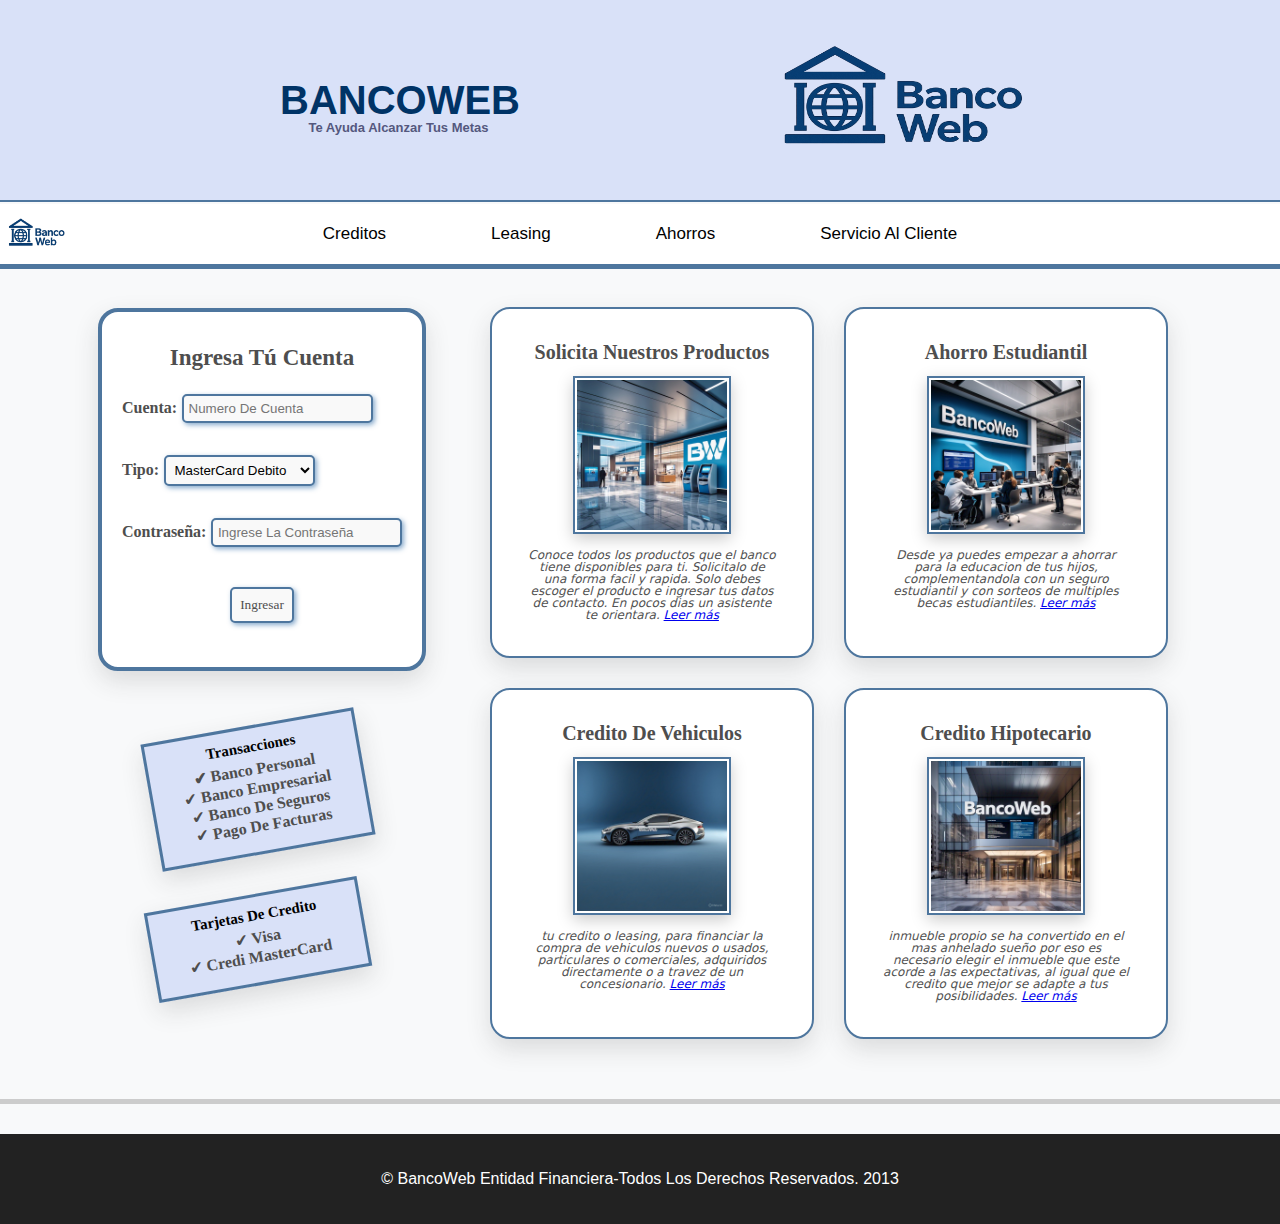
<file: index.html>
<!DOCTYPE html>
<html lang="en">
<head>
    <meta charset="UTF-8">
    <meta name="viewport" content="width=device-width, initial-scale=1.0">
    <title>BancoWeb</title>
    <link rel="icon" href="img/logo.png" type="image/x-icon">
    <link rel="stylesheet" href="css/style.css">
</head>
<body>
    <header class="site-header">
        <div class="vista">
           <div class="texto-header">
            <h1>BANCOWEB</h1>
            <p><strong>Te Ayuda Alcanzar Tus Metas</strong></p>
           </div>
           <img id="logo" src="img/logo.png" alt="logo" class="logo">
        </div>

        <div class="opcion">
            <img id="logo1" src="img/logo.png" alt="logo1" class="logo1">
            <nav class="main-nav">             
                <ul class="nav-links">
                    <li><a href="creditos.html"><span>Creditos</span></a></li>
                    <li><a href="leasing.html"><span>Leasing</span></a></li>
                    <li><a href="ahorros.html"><span>Ahorros</span></a></li>
                    <li><a href="servicio_cliente.html"><span>Servicio Al Cliente</span></a></li>
                </ul>
            </nav>
        </div>
    </header>
    <main class="content">
        <section class="contenidos">
        <div class="sidebar">
            <div class="form-container">
                <h6>Ingresa Tú Cuenta</h6>
                <form action="agregar.php" name="form1" id="form1" method="get" enctype="multipart/form-data">

                    <div class="form-group-custom">
                        <label for="cuenta" class="form-label"><strong>Cuenta:</strong></label>
                        <input type="number" name="cuenta" id="cuenta" placeholder="Numero De Cuenta" class="input-custom">
                    </div>

                    <div class="form-group-custom">
                        <label for="tipo" class="form-label"><strong>Tipo:</strong></label>
                        <select name="tipo" id="tipo" class="input-custom">
                            <option value="1">MasterCard Debito</option>
                            <option value="2">MasterCard Credito</option>
                            <option value="3">VISA</option>
                        </select>
                    </div>

                    <div class="form-group-custom">
                        <label for="contraseña" class="form-label"><strong>Contraseña:</strong></label>
                        <input type="password" name="contraseña" id="contraseña" placeholder="Ingrese La Contraseña" class="input-custom">
                    </div>

                    <div class="form-group-custom">
                        <input type="submit" name="ingresar" id="ingresar" class="input-submit" value="Ingresar">
                    </div>
                </form>
            </div>
            <aside class="info">
                <h6>Transacciones</h6>
                <ul>
                    <li><strong>✔ Banco Personal</strong></li>
                    <li>✔ <strong>Banco Empresarial</strong></li>
                    <li>✔ <strong>Banco De Seguros</strong></li>
                    <li>✔ <strong>Pago De Facturas</strong></li>
                </ul>
            </aside>

            <aside class="info1">
                <h6>Tarjetas De Credito</h6>
                <ul>
                    <li>✔ <strong>Visa</strong></li>
                    <li>✔ <strong>Credi MasterCard</strong></li>
                </ul>
            </aside>
        </div>
                
        <div class="container-contenido">
            <div class="contenido">
                <h2>Solicita Nuestros Productos</h2>
                <img src="img/producto.jpg" alt="productos">
                <p>Conoce todos los productos que el banco tiene disponibles para ti. Solicitalo de una
                    forma facil y rapida. Solo debes escoger el producto e ingresar tus datos de contacto.
                    En pocos dias un asistente te orientara.
                    <a href="productos.html">Leer más</a>
                </p>
            </div>

            <div class="contenido">
                <h3>Ahorro Estudiantil</h3>
                <img src="img/ahorro.jpg" alt="ahorro">
                <p>Desde ya puedes empezar a ahorrar para la educacion de tus hijos, complementandola con
                    un seguro estudiantil y con sorteos de multiples becas estudiantiles.
                    <a href="estudiantil.html">Leer más</a>
                </p>
            </div>

            <div class="contenido">
                <h4>Credito De Vehiculos</h4>
                <img src="img/vehiculo.jpg" alt="vehiculo">
                <p>tu credito o leasing, para financiar la compra de vehiculos nuevos o usados,
                    particulares o comerciales, adquiridos directamente o a travez de un concesionario.
                    <a href="vehiculos.html">Leer más</a>
                </p>
            </div>

            <div class="contenido">
                <h5>Credito Hipotecario</h5>
                <img src="img/credito.jpg" alt="credito">
                <p>inmueble propio se ha convertido en el mas anhelado sueño por eso es necesario
                    elegir el inmueble que este acorde a las expectativas, al igual que el credito que
                    mejor se adapte a tus posibilidades.
                    <a href="hipotecario.html">Leer más</a>
                </p>
            </div>
        </div>
        </section>
    </main>
    <footer class="site-footer">
        <div class="derechos">
            <p>&copy; BancoWeb Entidad Financiera-Todos Los Derechos Reservados. 2013</p>
        </div>
    </footer>
</body>
</html>
</file>
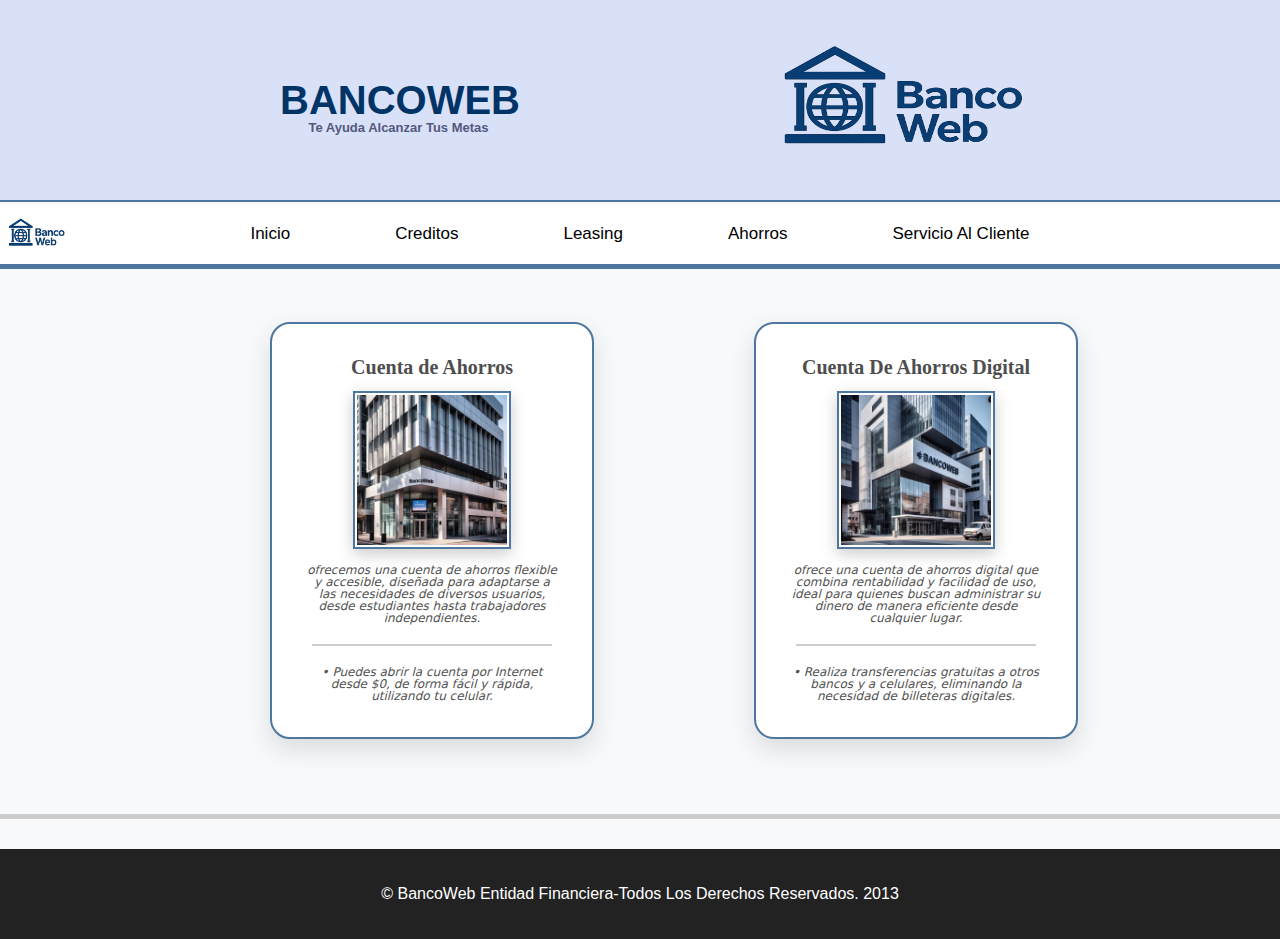
<file: ahorros.html>
<!DOCTYPE html>
<html lang="en">
<head>
    <meta charset="UTF-8">
    <meta name="viewport" content="width=device-width, initial-scale=1.0">
    <title>Ahorros</title>
    <link rel="icon" href="img/logo.png" type="image/x-icon">
    <link rel="stylesheet" href="css/style.css">
</head>
<body>
    <header class="site-header">
        <div class="vista">
           <div class="texto-header">
            <h1>BANCOWEB</h1>
            <p><strong>Te Ayuda Alcanzar Tus Metas</strong></p>
           </div>
           <img id="logo" src="img/logo.png" alt="logo" class="logo">
        </div>

        <div class="opcion">
            <img id="logo1" src="img/logo.png" alt="logo1" class="logo1">
            <nav class="main-nav">             
                <ul class="nav-links">
                    <li><a href="index.html"><span>Inicio</span></a></li>
                    <li><a href="creditos.html"><span>Creditos</span></a></li>
                    <li><a href="leasing.html"><span>Leasing</span></a></li>
                    <li><a href="ahorros.html"><span>Ahorros</span></a></li>
                    <li><a href="servicio_cliente.html"><span>Servicio Al Cliente</span></a></li>
                </ul>
            </nav>
        </div>
    </header>

    <section class="contenidos">
        <div class="container-contenido">
            <div class="contenido-general">
                <h2>Cuenta de Ahorros</h2>
                <img src="img/ahorro1.jpg" alt="productos">
                <p>ofrecemos una cuenta de ahorros flexible y accesible, diseñada para adaptarse a 
                    las necesidades de diversos usuarios, desde estudiantes hasta trabajadores 
                    independientes.
                </p>
                <hr>
                <p>
                    •   Puedes abrir la cuenta por Internet desde $0, de forma fácil y rápida, 
                    utilizando tu celular.
                </p>
            </div>

            <div class="contenido-general">
                <h3>Cuenta De Ahorros Digital</h3>
                <img src="img/ahorro2.jpg" alt="ahorro">
                <p> ofrece una cuenta de ahorros digital que combina rentabilidad y facilidad de uso, 
                    ideal para quienes buscan administrar su dinero de manera eficiente desde 
                    cualquier lugar.

                </p>
                <hr>
                <p>
                    •   Realiza transferencias gratuitas a otros bancos y a celulares, eliminando 
                    la necesidad de billeteras digitales.
                </p>
            </div>
        </div>

    </section>
    <footer class="site-footer">
        <div class="derechos">
            <p>&copy; BancoWeb Entidad Financiera-Todos Los Derechos Reservados. 2013</p>
        </div>
    </footer>

</body>
</html>
</file>
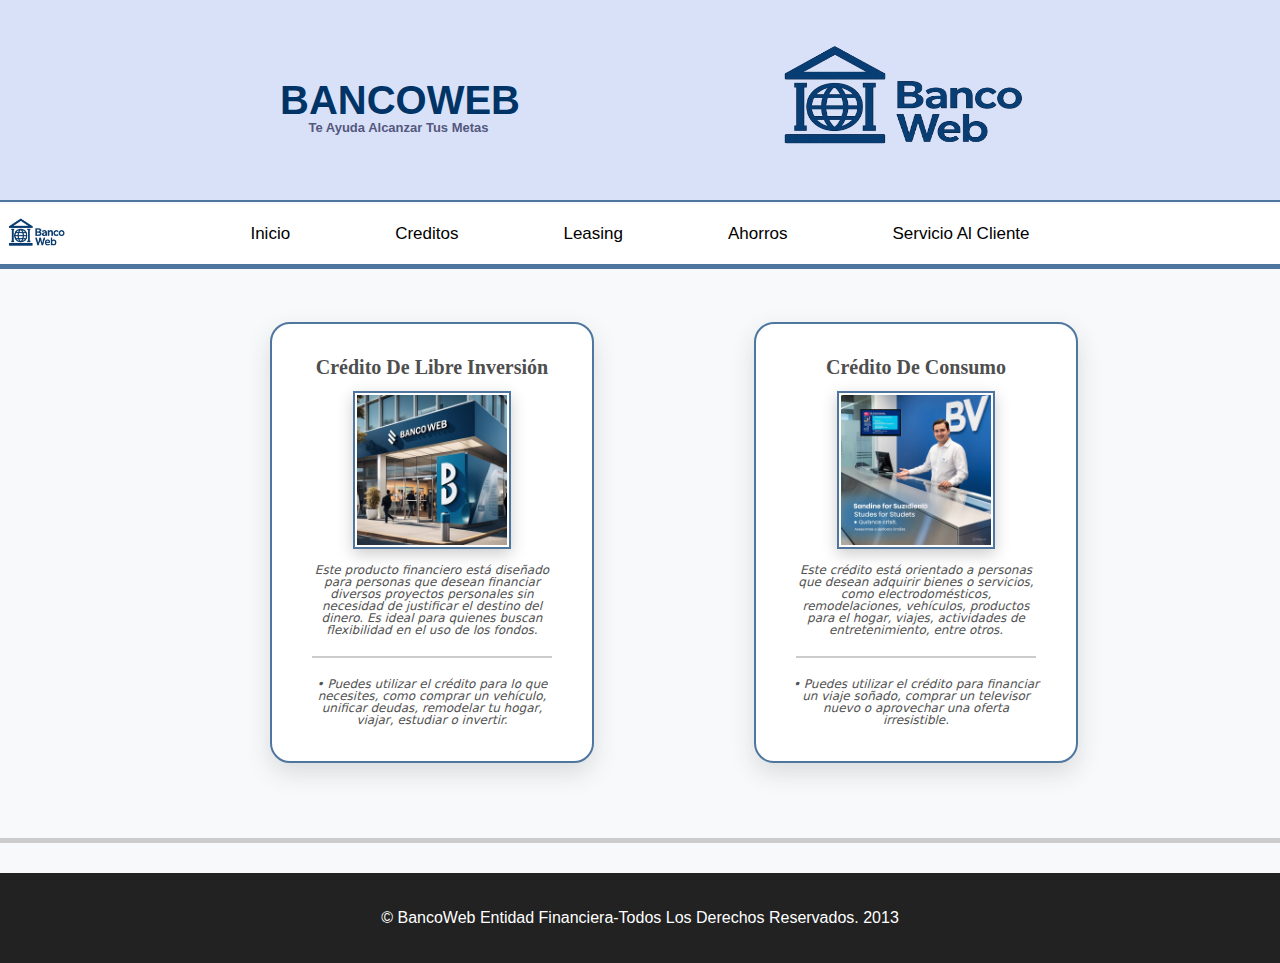
<file: creditos.html>
<!DOCTYPE html>
<html lang="en">
<head>
    <meta charset="UTF-8">
    <meta name="viewport" content="width=device-width, initial-scale=1.0">
    <title>Credito</title>
    <link rel="icon" href="img/logo.png" type="image/x-icon">
    <link rel="stylesheet" href="css/style.css">
</head>
<body>
    <header class="site-header">
        <div class="vista">
           <div class="texto-header">
            <h1>BANCOWEB</h1>
            <p><strong>Te Ayuda Alcanzar Tus Metas</strong></p>
           </div>
           <img id="logo" src="img/logo.png" alt="logo" class="logo">
        </div>

        <div class="opcion">
            <img id="logo1" src="img/logo.png" alt="logo1" class="logo1">
            <nav class="main-nav">             
                <ul class="nav-links">
                    <li><a href="index.html"><span>Inicio</span></a></li>
                    <li><a href="creditos.html"><span>Creditos</span></a></li>
                    <li><a href="leasing.html"><span>Leasing</span></a></li>
                    <li><a href="ahorros.html"><span>Ahorros</span></a></li>
                    <li><a href="servicio_cliente.html"><span>Servicio Al Cliente</span></a></li>
                </ul>
            </nav>
        </div>
    </header>

    <section class="contenidos">
        <div class="container-contenido">
            <div class="contenido-general">
                <h2>Crédito De Libre Inversión</h2>
                <img src="img/credito1.jpg" alt="productos">
                <p>Este producto financiero está diseñado para personas que desean financiar diversos 
                    proyectos personales sin necesidad de justificar el destino del dinero. 
                    Es ideal para quienes buscan flexibilidad en el uso de los fondos.
                </p>
                <hr>
                <p>
                    •  Puedes utilizar el crédito para lo que necesites, como comprar un 
                    vehículo, unificar deudas, remodelar tu hogar, viajar, estudiar o invertir.
                </p>
            </div>

            <div class="contenido-general">
                <h3>Crédito De Consumo</h3>
                <img src="img/credito2.jpg" alt="ahorro">
                <p> Este crédito está orientado a personas que desean adquirir bienes o servicios, 
                    como electrodomésticos, remodelaciones, vehículos, productos para el hogar, 
                    viajes, actividades de entretenimiento, entre otros.
                </p>
                <hr>
                <p>
                    •  Puedes utilizar el crédito para financiar un viaje soñado, comprar un 
                    televisor nuevo o aprovechar una oferta irresistible.
                </p>
            </div>
        </div>

    </section>
    <footer class="site-footer">
        <div class="derechos">
            <p>&copy; BancoWeb Entidad Financiera-Todos Los Derechos Reservados. 2013</p>
        </div>
    </footer>

</body>
</html>
</file>
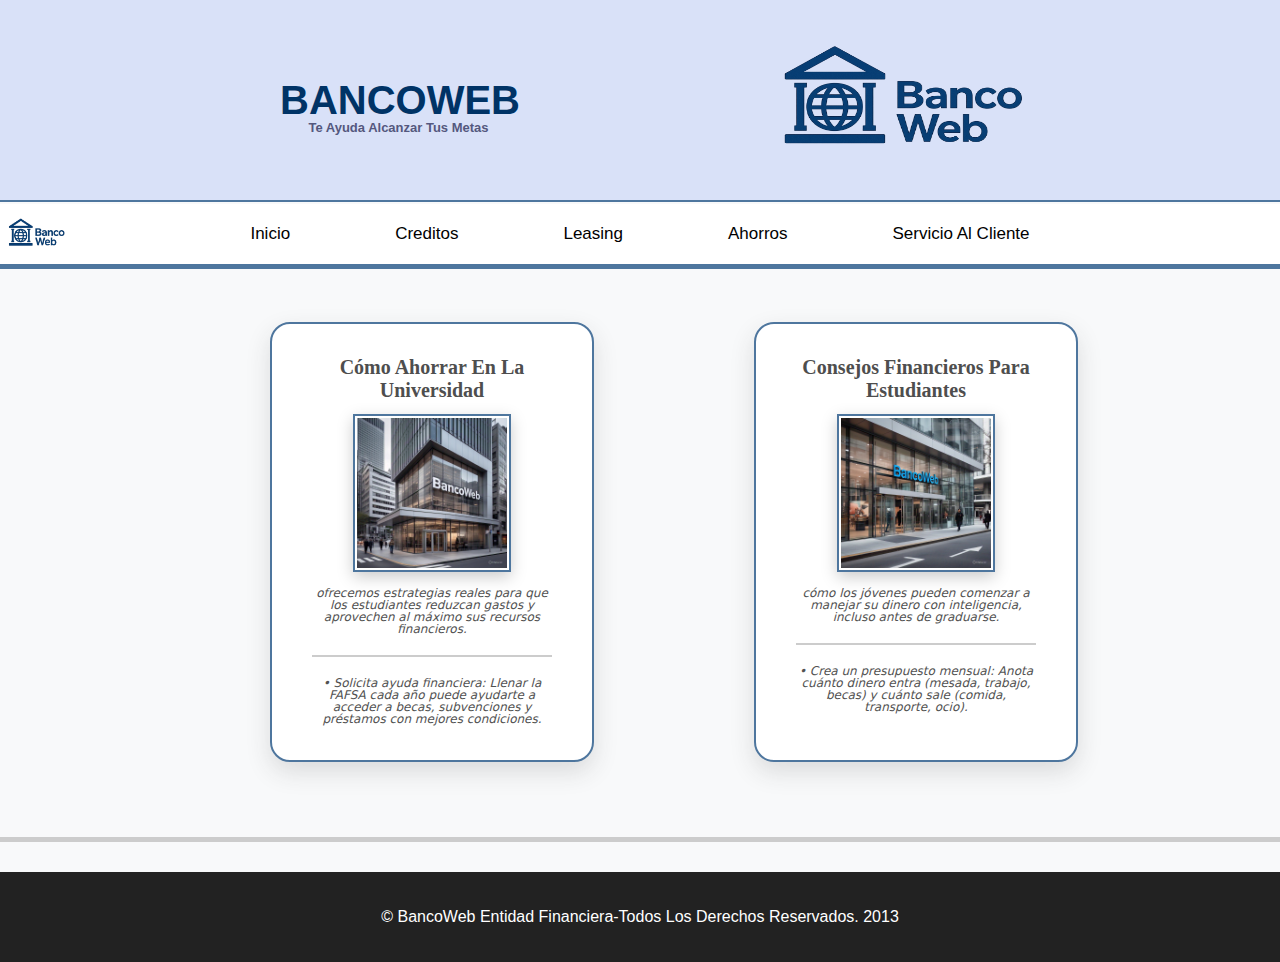
<file: estudiantil.html>
<!DOCTYPE html>
<html lang="en">
<head>
    <meta charset="UTF-8">
    <meta name="viewport" content="width=device-width, initial-scale=1.0">
    <title>estudiantil</title>
    <link rel="icon" href="img/logo.png" type="image/x-icon">
    <link rel="stylesheet" href="css/style.css">
</head>
<body>
    <header class="site-header">
        <div class="vista">
           <div class="texto-header">
            <h1>BANCOWEB</h1>
            <p><strong>Te Ayuda Alcanzar Tus Metas</strong></p>
           </div>
           <img id="logo" src="img/logo.png" alt="logo" class="logo">
        </div>

        <div class="opcion">
            <img id="logo1" src="img/logo.png" alt="logo1" class="logo1">
            <nav class="main-nav">             
                <ul class="nav-links">
                    <li><a href="index.html"><span>Inicio</span></a></li>
                    <li><a href="creditos.html"><span>Creditos</span></a></li>
                    <li><a href="leasing.html"><span>Leasing</span></a></li>
                    <li><a href="ahorros.html"><span>Ahorros</span></a></li>
                    <li><a href="servicio_cliente.html"><span>Servicio Al Cliente</span></a></li>
                </ul>
            </nav>
        </div>
    </header>

    <section class="contenidos">
        <div class="container-contenido">
            <div class="contenido-general">
                <h2>Cómo Ahorrar En La Universidad</h2>
                <img src="img/estudiantil1.jpg" alt="productos">
                <p>ofrecemos estrategias reales para que los estudiantes reduzcan gastos y aprovechen 
                    al máximo sus recursos financieros.
                </p>
                <hr>
                <p>
                    •  Solicita ayuda financiera: Llenar la FAFSA cada año puede ayudarte a acceder
                    a becas, subvenciones y préstamos con mejores condiciones.
                </p>
            </div>

            <div class="contenido-general">
                <h3>Consejos Financieros Para Estudiantes</h3>
                <img src="img/estudiantil2.jpg" alt="ahorro">
                <p> cómo los jóvenes pueden comenzar a manejar su dinero con inteligencia, 
                    incluso antes de graduarse.
                </p>
                <hr>
                <p>
                    •  Crea un presupuesto mensual: Anota cuánto dinero entra 
                    (mesada, trabajo, becas) y cuánto sale (comida, transporte, ocio).
                </p>
            </div>
        </div>

    </section>
    <footer class="site-footer">
        <div class="derechos">
            <p>&copy; BancoWeb Entidad Financiera-Todos Los Derechos Reservados. 2013</p>
        </div>
    </footer>

</body>
</html>
</file>
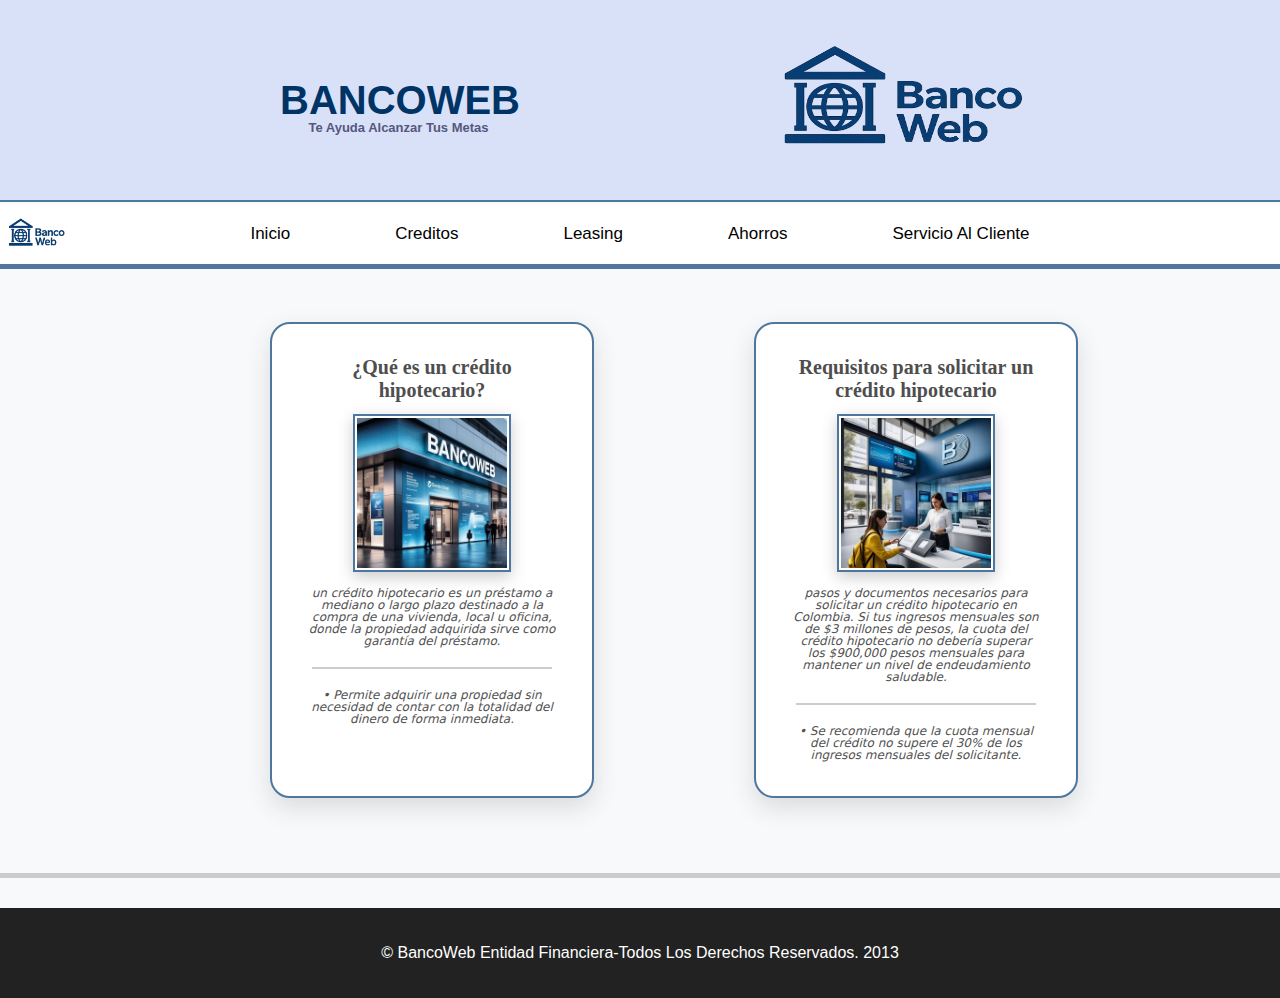
<file: hipotecario.html>
<!DOCTYPE html>
<html lang="en">
<head>
    <meta charset="UTF-8">
    <meta name="viewport" content="width=device-width, initial-scale=1.0">
    <title>hipotecario</title>
    <link rel="icon" href="img/logo.png" type="image/x-icon">
    <link rel="stylesheet" href="css/style.css">
</head>
<body>
    <header class="site-header">
        <div class="vista">
           <div class="texto-header">
            <h1>BANCOWEB</h1>
            <p><strong>Te Ayuda Alcanzar Tus Metas</strong></p>
           </div>
           <img id="logo" src="img/logo.png" alt="logo" class="logo">
        </div>

        <div class="opcion">
            <img id="logo1" src="img/logo.png" alt="logo1" class="logo1">
            <nav class="main-nav">             
                <ul class="nav-links">
                    <li><a href="index.html"><span>Inicio</span></a></li>
                    <li><a href="creditos.html"><span>Creditos</span></a></li>
                    <li><a href="leasing.html"><span>Leasing</span></a></li>
                    <li><a href="ahorros.html"><span>Ahorros</span></a></li>
                    <li><a href="servicio_cliente.html"><span>Servicio Al Cliente</span></a></li>
                </ul>
            </nav>
        </div>
    </header>

    <section class="contenidos">
        <div class="container-contenido">
            <div class="contenido-general">
                <h2>¿Qué es un crédito hipotecario?</h2>
                <img src="img/hipotecario1.jpg" alt="productos">
                <p>un crédito hipotecario es un préstamo a mediano o largo plazo destinado a 
                    la compra de una vivienda, local u oficina, donde la propiedad adquirida 
                    sirve como garantía del préstamo.
                </p>
                <hr>
                <p>
                    •  Permite adquirir una propiedad sin necesidad de contar con la totalidad 
                    del dinero de forma inmediata. 
                </p>
            </div>

            <div class="contenido-general">
                <h3>Requisitos para solicitar un crédito hipotecario</h3>
                <img src="img/hipotecario2.jpg" alt="ahorro">
                <p> pasos y documentos necesarios para solicitar un crédito hipotecario en Colombia. 
                    Si tus ingresos mensuales son de $3 millones de pesos, la cuota del crédito 
                    hipotecario no debería superar los $900,000 pesos mensuales para mantener un 
                    nivel de endeudamiento saludable.
                </p>
                <hr>
                <p>
                    • Se recomienda que la cuota mensual del crédito no supere el 30% de 
                    los ingresos mensuales del solicitante.
                </p>
            </div>
        </div>

    </section>
    <footer class="site-footer">
        <div class="derechos">
            <p>&copy; BancoWeb Entidad Financiera-Todos Los Derechos Reservados. 2013</p>
        </div>
    </footer>

</body>
</html>
</file>
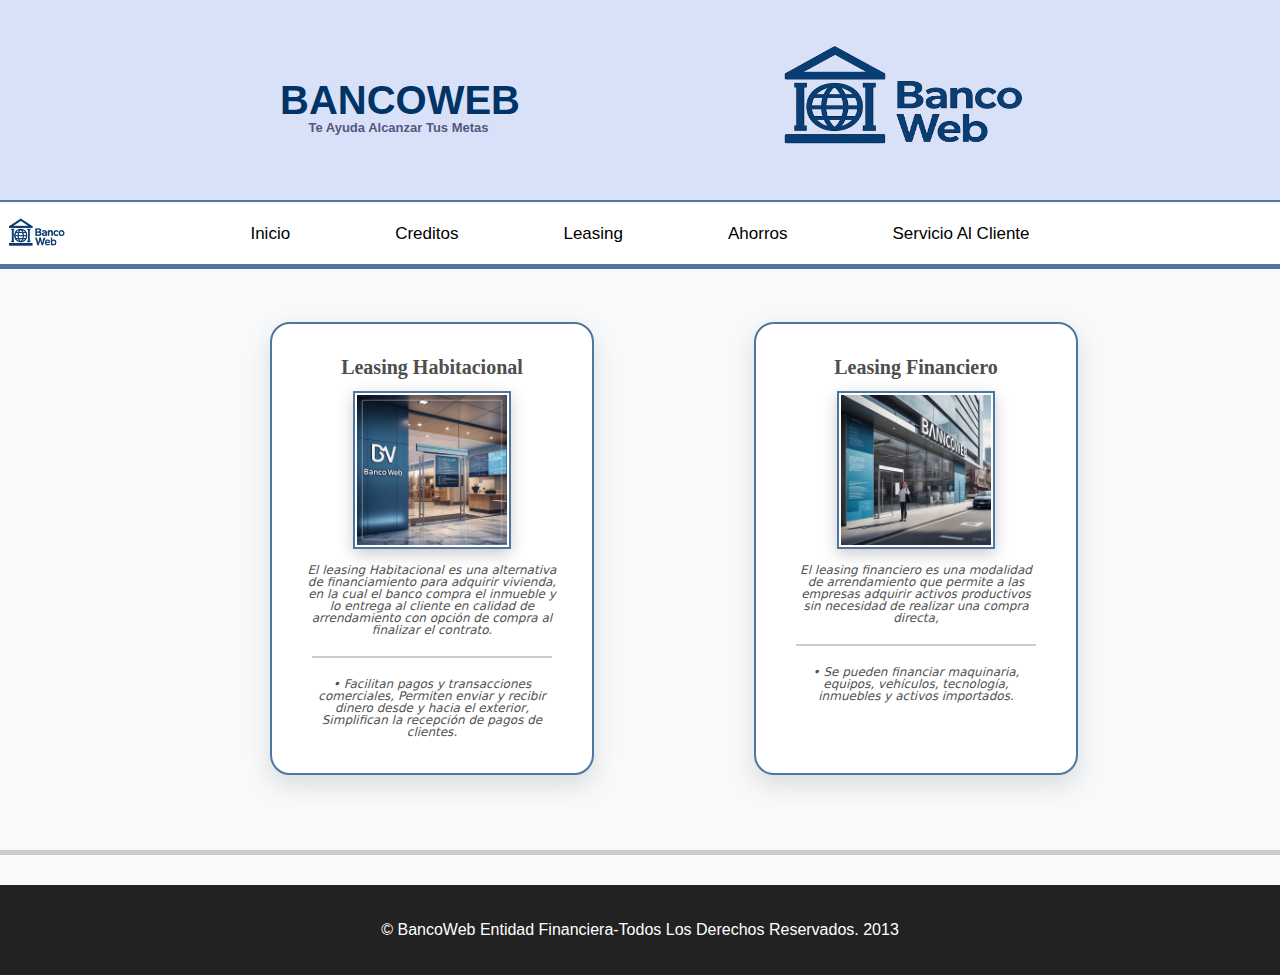
<file: leasing.html>
<!DOCTYPE html>
<html lang="en">
<head>
    <meta charset="UTF-8">
    <meta name="viewport" content="width=device-width, initial-scale=1.0">
    <title>Leasing</title>
    <link rel="icon" href="img/logo.png" type="image/x-icon">
    <link rel="stylesheet" href="css/style.css">
</head>
<body>
    <header class="site-header">
        <div class="vista">
           <div class="texto-header">
            <h1>BANCOWEB</h1>
            <p><strong>Te Ayuda Alcanzar Tus Metas</strong></p>
           </div>
           <img id="logo" src="img/logo.png" alt="logo" class="logo">
        </div>

        <div class="opcion">
            <img id="logo1" src="img/logo.png" alt="logo1" class="logo1">
            <nav class="main-nav">             
                <ul class="nav-links">
                    <li><a href="index.html"><span>Inicio</span></a></li>
                    <li><a href="creditos.html"><span>Creditos</span></a></li>
                    <li><a href="leasing.html"><span>Leasing</span></a></li>
                    <li><a href="ahorros.html"><span>Ahorros</span></a></li>
                    <li><a href="servicio_cliente.html"><span>Servicio Al Cliente</span></a></li>
                </ul>
            </nav>
        </div>
    </header>

    <section class="contenidos">
        <div class="container-contenido">
            <div class="contenido-general">
                <h2>Leasing Habitacional</h2>
                <img src="img/leasing1.jpg" alt="productos">
                <p>El leasing Habitacional es una alternativa de financiamiento para adquirir 
                    vivienda, en la cual el banco compra el inmueble y lo entrega al cliente en 
                    calidad de arrendamiento con opción de compra al finalizar el contrato.
                </p>
                <hr>
                <p>
                    •  Facilitan pagos y transacciones comerciales, Permiten enviar y recibir 
                    dinero desde y hacia el exterior, Simplifican la recepción de pagos de clientes.
                </p>
            </div>

            <div class="contenido-general">
                <h3>Leasing Financiero</h3>
                <img src="img/leasing2.jpg" alt="ahorro">
                <p> El leasing financiero es una modalidad de arrendamiento que permite a las 
                    empresas adquirir activos productivos sin necesidad de realizar una compra 
                    directa,
                </p>
                <hr>
                <p>
                    •  Se pueden financiar maquinaria, equipos, vehículos, tecnología, 
                    inmuebles y activos importados.
                </p>
            </div>
        </div>

    </section>
    <footer class="site-footer">
        <div class="derechos">
            <p>&copy; BancoWeb Entidad Financiera-Todos Los Derechos Reservados. 2013</p>
        </div>
    </footer>

</body>
</html>
</file>
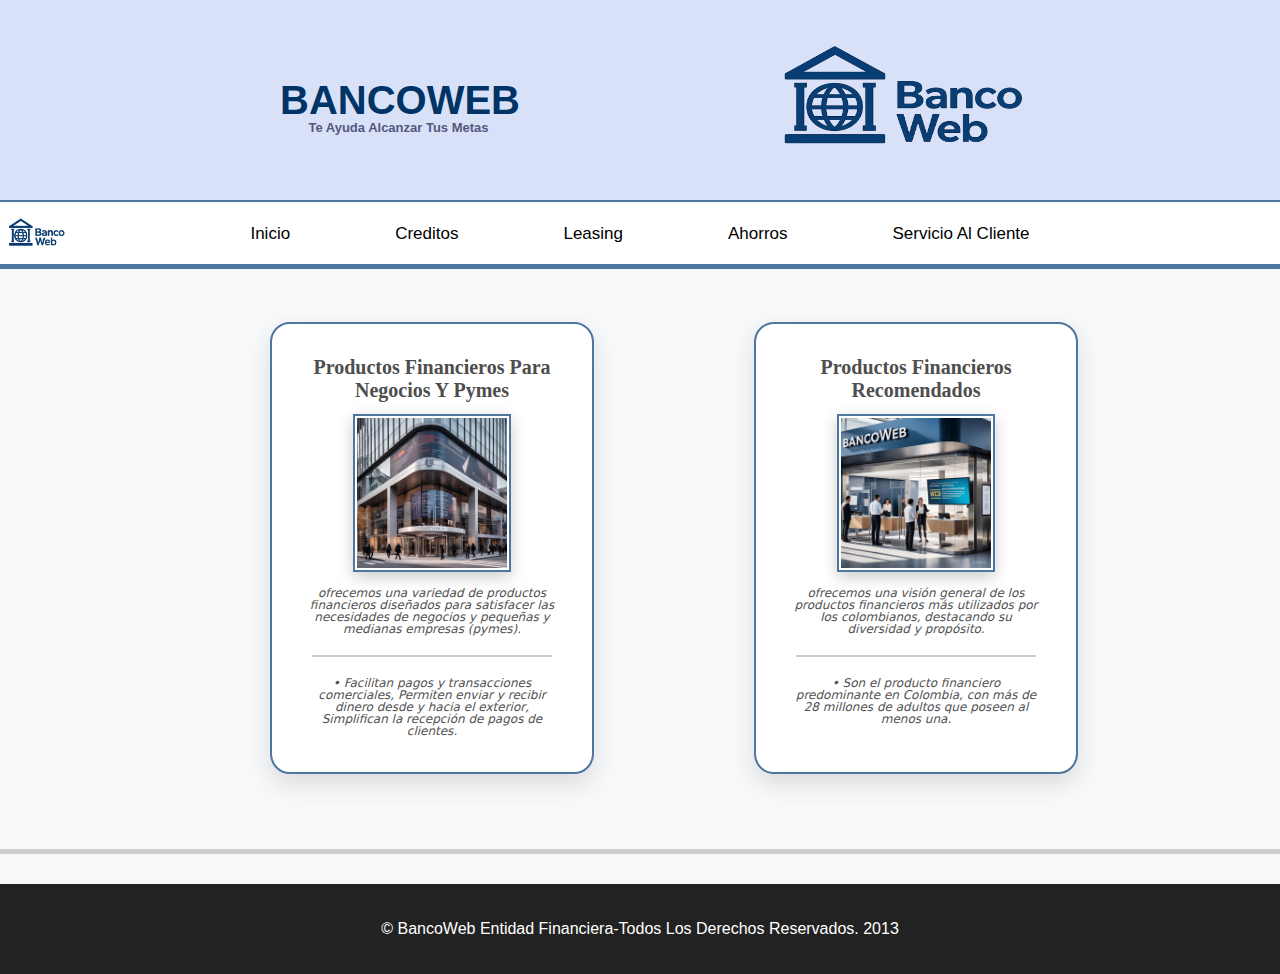
<file: productos.html>
<!DOCTYPE html>
<html lang="en">
<head>
    <meta charset="UTF-8">
    <meta name="viewport" content="width=device-width, initial-scale=1.0">
    <title>Productos</title>
    <link rel="icon" href="img/logo.png" type="image/x-icon">
    <link rel="stylesheet" href="css/style.css">
</head>
<body>
    <header class="site-header">
        <div class="vista">
           <div class="texto-header">
            <h1>BANCOWEB</h1>
            <p><strong>Te Ayuda Alcanzar Tus Metas</strong></p>
           </div>
           <img id="logo" src="img/logo.png" alt="logo" class="logo">
        </div>

        <div class="opcion">
            <img id="logo1" src="img/logo.png" alt="logo1" class="logo1">
            <nav class="main-nav">             
                <ul class="nav-links">
                    <li><a href="index.html"><span>Inicio</span></a></li>
                    <li><a href="creditos.html"><span>Creditos</span></a></li>
                    <li><a href="leasing.html"><span>Leasing</span></a></li>
                    <li><a href="ahorros.html"><span>Ahorros</span></a></li>
                    <li><a href="servicio_cliente.html"><span>Servicio Al Cliente</span></a></li>
                </ul>
            </nav>
        </div>
    </header>

    <section class="contenidos">
        <div class="container-contenido">
            <div class="contenido-general">
                <h2>Productos Financieros Para Negocios Y Pymes</h2>
                <img src="img/productos1.jpg" alt="productos">
                <p>ofrecemos una variedad de productos financieros diseñados para satisfacer las 
                    necesidades de negocios y pequeñas y medianas empresas (pymes).
                </p>
                <hr>
                <p>
                    •  Facilitan pagos y transacciones comerciales, Permiten enviar y recibir 
                    dinero desde y hacia el exterior, Simplifican la recepción de pagos de clientes.
                </p>
            </div>

            <div class="contenido-general">
                <h3>Productos Financieros Recomendados</h3>
                <img src="img/productos2.jpg" alt="ahorro">
                <p> ofrecemos una visión general de los productos financieros más utilizados por los 
                    colombianos, destacando su diversidad y propósito.
                </p>
                <hr>
                <p>
                    •  Son el producto financiero predominante en Colombia, con más de 
                    28 millones de adultos que poseen al menos una.
                </p>
            </div>
        </div>

    </section>
    <footer class="site-footer">
        <div class="derechos">
            <p>&copy; BancoWeb Entidad Financiera-Todos Los Derechos Reservados. 2013</p>
        </div>
    </footer>

</body>
</html>
</file>
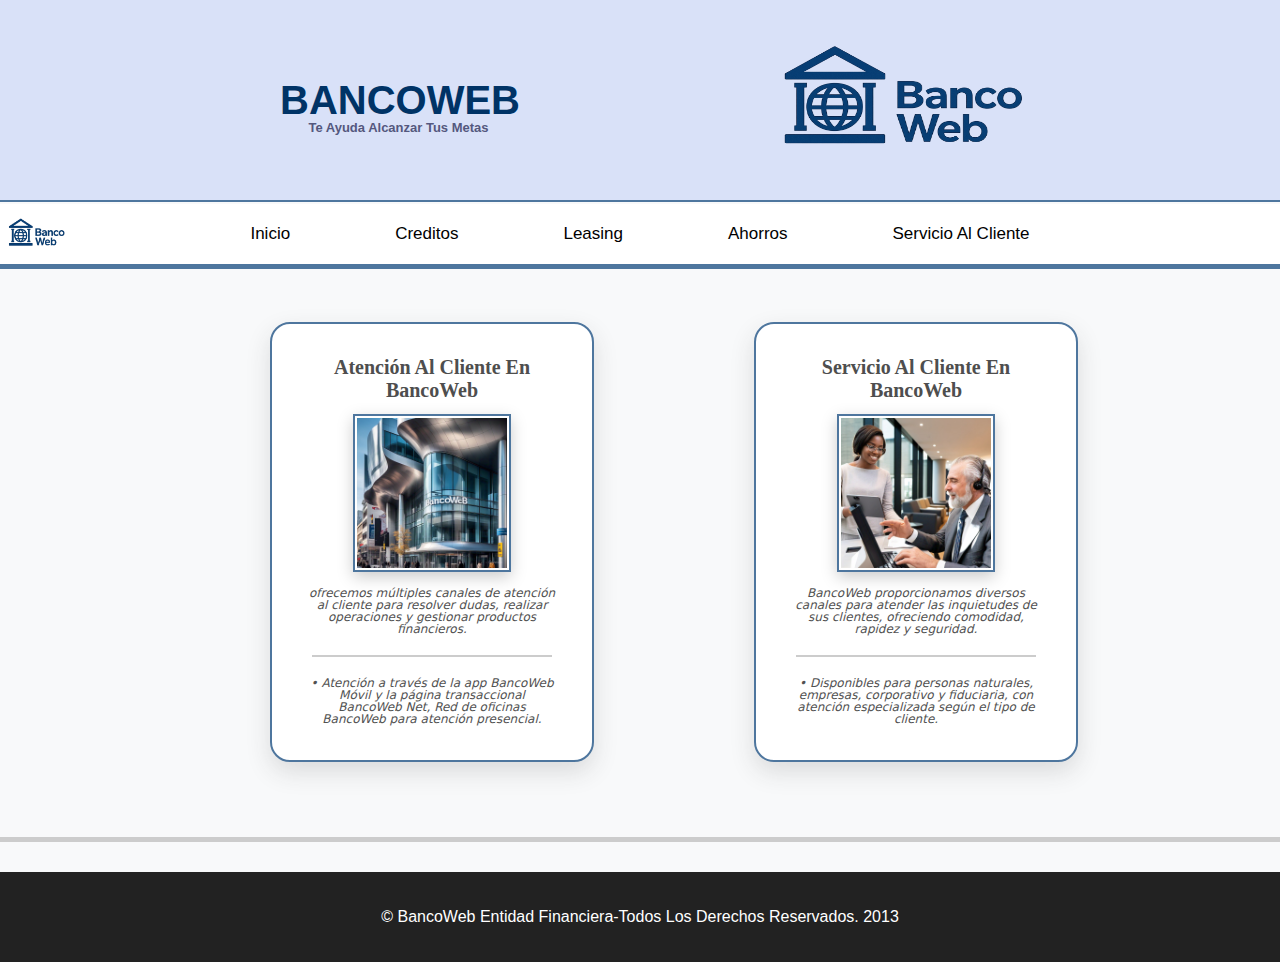
<file: servicio_cliente.html>
<!DOCTYPE html>
<html lang="en">
<head>
    <meta charset="UTF-8">
    <meta name="viewport" content="width=device-width, initial-scale=1.0">
    <title>servicio_cliente</title>
    <link rel="icon" href="img/logo.png" type="image/x-icon">
    <link rel="stylesheet" href="css/style.css">
</head>
<body>
    <header class="site-header">
        <div class="vista">
           <div class="texto-header">
            <h1>BANCOWEB</h1>
            <p><strong>Te Ayuda Alcanzar Tus Metas</strong></p> 
           </div>
           <img id="logo" src="img/logo.png" alt="logo" class="logo">
        </div>

        <div class="opcion">
            <img id="logo1" src="img/logo.png" alt="logo1" class="logo1">
            <nav class="main-nav">             
                <ul class="nav-links">
                    <li><a href="index.html"><span>Inicio</span></a></li>
                    <li><a href="creditos.html"><span>Creditos</span></a></li>
                    <li><a href="leasing.html"><span>Leasing</span></a></li>
                    <li><a href="ahorros.html"><span>Ahorros</span></a></li>
                    <li><a href="servicio_cliente.html"><span>Servicio Al Cliente</span></a></li>
                </ul>
            </nav>
        </div>
    </header>

    <section class="contenidos">
        <div class="container-contenido">
            <div class="contenido-general">
                <h2>Atención Al Cliente En BancoWeb</h2>
                <img src="img/servicio2.jpg" alt="productos">
                <p>ofrecemos múltiples canales de atención al cliente para resolver dudas, 
                    realizar operaciones y gestionar productos financieros.
                </p>
                <hr>
                <p>
                    •  Atención a través de la app BancoWeb Móvil y la página transaccional BancoWeb Net, 
                    Red de oficinas BancoWeb para atención presencial.
                </p>
            </div>

            <div class="contenido-general">
                <h3>Servicio Al Cliente En BancoWeb</h3>
                <img src="img/servicio1.jpg" alt="ahorro">
                <p> BancoWeb proporcionamos diversos canales para atender las inquietudes de sus 
                    clientes, ofreciendo comodidad, rapidez y seguridad.
                </p>
                <hr>
                <p>
                    •  Disponibles para personas naturales, empresas, corporativo y fiduciaria, 
                    con atención especializada según el tipo de cliente.
                </p>
            </div>
        </div>

    </section>
    <footer class="site-footer">
        <div class="derechos">
            <p>&copy; BancoWeb Entidad Financiera-Todos Los Derechos Reservados. 2013</p>
        </div>
    </footer>

</body>
</html>
</file>
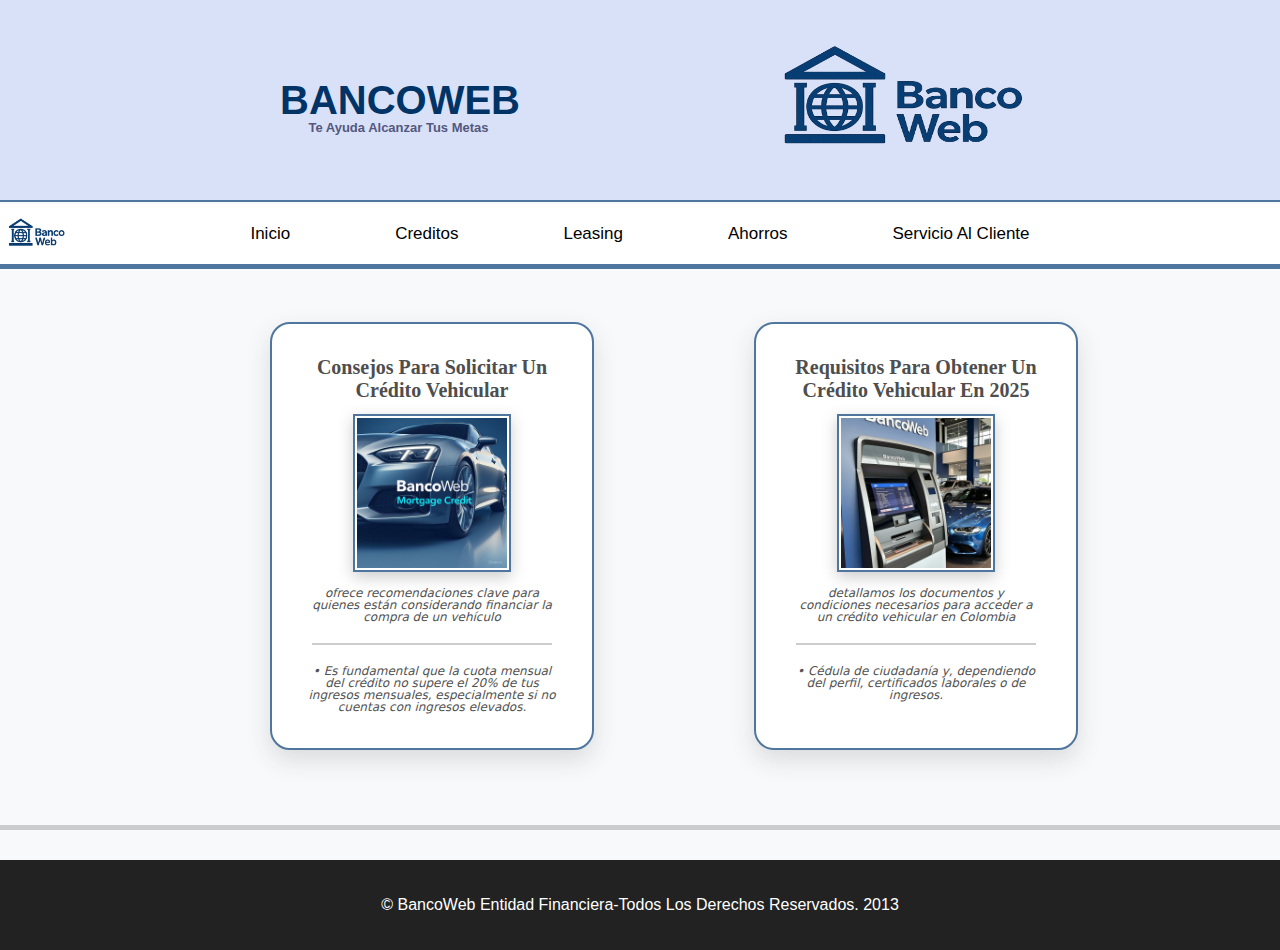
<file: vehiculos.html>
<!DOCTYPE html>
<html lang="en">
<head>
    <meta charset="UTF-8">
    <meta name="viewport" content="width=device-width, initial-scale=1.0">
    <title>vehiculos</title>
    <link rel="icon" href="img/logo.png" type="image/x-icon">
    <link rel="stylesheet" href="css/style.css">
</head>
<body>
    <header class="site-header">
        <div class="vista">
           <div class="texto-header">
            <h1>BANCOWEB</h1>
            <p><strong>Te Ayuda Alcanzar Tus Metas</strong></p>
           </div>
           <img id="logo" src="img/logo.png" alt="logo" class="logo">
        </div>

        <div class="opcion">
            <img id="logo1" src="img/logo.png" alt="logo1" class="logo1">
            <nav class="main-nav">             
                <ul class="nav-links">
                    <li><a href="index.html"><span>Inicio</span></a></li>
                    <li><a href="creditos.html"><span>Creditos</span></a></li>
                    <li><a href="leasing.html"><span>Leasing</span></a></li>
                    <li><a href="ahorros.html"><span>Ahorros</span></a></li>
                    <li><a href="servicio_cliente.html"><span>Servicio Al Cliente</span></a></li>
                </ul>
            </nav>
        </div>
    </header>

    <section class="contenidos">
        <div class="container-contenido">
            <div class="contenido-general">
                <h2>Consejos Para Solicitar Un Crédito Vehicular</h2>
                <img src="img/vehiculo1.jpg" alt="productos">
                <p>ofrece recomendaciones clave para quienes están considerando financiar la compra 
                    de un vehículo
                </p>
                <hr>
                <p>
                    •  Es fundamental que la cuota mensual del crédito no supere el 20% de tus 
                    ingresos mensuales, especialmente si no cuentas con ingresos elevados.
                </p>
            </div>

            <div class="contenido-general">
                <h3>Requisitos Para Obtener Un Crédito Vehicular En 2025</h3>
                <img src="img/vehiculo2.jpg" alt="ahorro">
                <p> detallamos los documentos y condiciones necesarios para acceder a un crédito vehicular 
                    en Colombia
                </p>
                <hr>
                <p>
                    • Cédula de ciudadanía y, dependiendo del perfil, certificados laborales o 
                    de ingresos.
                </p>
            </div>
        </div>

    </section>
    <footer class="site-footer">
        <div class="derechos">
            <p>&copy; BancoWeb Entidad Financiera-Todos Los Derechos Reservados. 2013</p>
        </div>
    </footer>

</body>
</html>
</file>
<file: css/style.css>
body {
     margin: 0;
     font-family: Arial, sans-serif;
     background-color: #f8f9fa;
    }

    .vista {
      background-color: #2352ee25;
      padding: 0;
      margin: 0;
      border-bottom: 2px solid #ccc;
      display: flex;
      justify-content: space-between;
      align-items: center;
      overflow: hidden;
      flex-wrap: wrap;
      max-height: 200px;
      border-color: #4e769e;
    }

    .texto-header h1 {
     margin: 0px;
     margin-top: -20px;
     font-size: 2.5em;
     font-weight: bold;
     display: flex;
     justify-content: center;
     align-items: center;
     margin-left: 280px;
     color: #003366;
    }

    .texto-header p {
     margin: 5px;
     display: flex;
     font-size: 13px;
     color: #54587e;
     justify-content: center;
     align-items: center;
     height: 0px;
     margin-left: 282px;
    }

    .logo {
      width: 300px;
      margin: 0px;
      height: 250px;
      display: flex;
      margin-right: 230px;
      margin-top: -20px;
      align-items: center;
      justify-content: center;
    }

    .opcion {
      background-color: white;
      padding: 20px;
      border-bottom: 5px solid #ccc;
      display: flex;
      justify-content: space-between;
      align-items: center;
      flex-wrap: wrap;
      display: flex;
      flex-direction:column-reverse;
      margin-top: 2px;
      gap: 20px;
      border-color: #4e769e;
      
    }

    .nav-links {
     padding: 0;
     margin: 0;
    }

    .nav-links li {
      margin: 0 50px;
    }

    .nav-links li a {
      text-decoration: none;
      font-size: 17px;
      color: #000;
    }

    .nav-links li a:hover {
     color: #003366;
     font-weight: bold;
}

    .main-nav ul {
      list-style: none;
      display: flex;
      gap: 5px;
    }

    .main-nav li {
      display: flex;
      align-items: center;
      gap: 5px;
      cursor: pointer;
    }

    .opcion img {
     width: 70px;
     margin: 1px;
     position: absolute;
     left: 0;
     transform: translateY(27px);
    }

    .contenidos {
      background-color: #ffffff11;
      margin: 0;
      border-bottom: 5px solid #ccc;
      display: flex;
      justify-content: center;
      gap: 30px;
      padding: 40px;
    }

    .form-container {
      width: 280px;
      margin: -1px; 
      padding: 20px;
      background-color: #ffffff;
      border-radius: 20px;
      margin-left: 58px;
      border: 4px solid #4e769e;
      box-shadow: 0 10px 25px rgba(49, 48, 48, 0.144);
      transition: all 0.3s ease-in-out;
      font-family: 'Segoe UI', Roboto, sans-serif;    
      position: static;
    }

    .form-container:hover {
      transform: translateY(-5px);
      box-shadow: 0 15px 30px #15599c50;
    }

    .form-container h6 {
      overflow: hidden;
      margin: 18px;
      font-size: 23px;
      font-family:apple-system;
      text-align: center;
      display: block;
      position: relative;
      top: -5px;
      color: #4e4e4e;
    }

    .input-custom {
      background-color: #f9f9f9;
      color:var(--text-dark)    ;          
      border: 2px solid #4e769e;   
      padding: 5px;
      border-radius: 5px;
      box-shadow: 2px 2px 5px #15599c83;
    }

    .input-submit {
      background-color: #f9f9f9;
      color:var(--text-dark)    ;          
      border: 2px solid #4e769e;   
      padding: 8px;
      border-radius: 5px;
      box-shadow: 2px 2px 5px #15599c83;
      display: block;
      margin: auto;
      position: relative;
      top: 8px;
      font-family: apple-system;
      color:#4e4e4e ;
    }

    .form-label {
      font-weight: 500;
      color: var(--text-dark);
      font-family: apple-system;
      color:#4e4e4e ;
    }

    .container-contenido {
      display: grid;
      grid-template-columns: repeat(2,1fr);
      gap: 30px 30px;
      padding: 20px;
      margin:  0 auto;
      max-width: 700px;
      margin-top: -22px;
      margin-left: 80px;
    }
    .contenido {
      width: 280px;
      margin: -0px;
      padding: 20px;
      background-color: #ffffff;
      border-radius: 20px;
      border: 2px solid #4e769e;
      box-shadow: 0 10px 25px rgba(49, 48, 48, 0.144);
      transition: all 0.3s ease-in-out;
      font-family: 'Segoe UI', Roboto, sans-serif;    
      position: static;
    }

    .contenido:hover {
      transform: translateY(-5px);
      box-shadow: 0 15px 30px #15599c50;
    }

    .contenido img {
      display: block;
      margin: 5px;
      border: 2px solid #4e769e;
      box-shadow: 0 5px 15px rgba(0, 0, 0, 0.205);
      align-items: center;
      max-width: 150px;
      margin: 4px auto;
      padding: 2px;
    }

    .contenido h2 {
      margin: 12px;
      font-size: 20px;
      font-family:apple-system;
      color: #4e4e4e;
      text-align: center;
      
    }

    .contenido h3 {
      margin: 12px;
      font-size: 20px;
      font-family:apple-system;
      text-align: center;
      color: #4e4e4e;
     
    }

    .contenido h4 {
      margin: 12px;
      font-size: 20px;
      font-family:apple-system;
      text-align: center;
      color: #4e4e4e;
      
    }

    .contenido h5 {
      margin: 12px;
      font-size: 20px;
      font-family:apple-system;
      text-align: center;
      color: #4e4e4e;
    
    }

    .contenido p {
      font-size: 12px;
      font-style: italic;
      font-family: system-ui, -apple-system-ui;
      text-align: center;
      line-height: 100%;
      color: #525252;
      display: block;
      margin: 15px;
      
    }

    .contenido-general {
      width: 280px;
      margin: 15px;
      padding: 20px;
      margin-left: 130px;
      margin-right: 0px;
      background-color: #ffffff;
      border-radius: 20px;
      border: 2px solid #4e769e;
      box-shadow: 0 10px 25px rgba(49, 48, 48, 0.144);
      transition: all 0.3s ease-in-out;
      font-family: 'Segoe UI', Roboto, sans-serif;    
      position: static;
    }

    .contenido-general:hover {
      transform: translateY(-5px);
      box-shadow: 0 15px 30px #15599c50;
    }

    .contenido-general img {
      display: block;
      margin: 5px;
      border: 2px solid #4e769e;
      box-shadow: 0 5px 15px rgba(0, 0, 0, 0.205);
      align-items: center;
      max-width: 150px;
      margin: 4px auto;
      padding: 2px;
    }

    .contenido-general h2 {
      margin: 12px;
      font-size: 20px;
      font-family:apple-system;
      color: #4e4e4e;
      text-align: center;
    }

    .contenido-general h3 {
      margin: 12px;
      font-size: 20px;
      font-family:apple-system;
      text-align: center;
      color: #4e4e4e;
     
    }

    .contenido-general p {
      font-size: 12px;
      font-style: italic;
      font-family: system-ui, -apple-system-ui;
      text-align: center;
      line-height: 100%;
      color: #525252;
      display: block;
      margin: 15px;
    }

    hr {
      border: none;
      height: 2px;
      background-color: #ccc;
      margin: 20px;
    }

    .sidebar {
      display: flex;
      flex-direction: column;
      gap: 5px;
      max-width: 320px;
    }

    .info {
      width: 210px;
      margin: 50px; 
      padding: 0px;
      background-color: #2352ee25;
      margin-left: 110px;
      border: 3px solid #4e769e;
      box-shadow: 0 10px 25px rgba(49, 48, 48, 0.144);
      transition: all 0.3s ease-in-out;
      font-family: apple-system;  
      position: static;
      transform: rotate( -10deg);
    }

    .info:hover {
      transform: translateY(-5px);
      box-shadow: 0 15px 30px #15599c50;
    }

    .info1 {
      width: 210px;
      margin: -15px; 
      padding: 0px;
      background-color: #2352ee25;
      margin-left: 110px;
      border: 3px solid #4e769e;
      box-shadow: 0 10px 25px rgba(49, 48, 48, 0.144);
      transition: all 0.3s ease-in-out;
      font-family: apple-system;   
      position: static;
      transform: rotate(-10deg);
    }

    .info1:hover {
      transform: translateY(-5px);
      box-shadow: 0 15px 30px #15599c50;
    }

    ul {
      list-style: none;
      padding-left: 0;
      text-align: center;
      color:#4e4e4e;
    }

    .info h6 {
      font-size: 15px;
      margin: 10px;
      height: 5px;
      text-align: center;
      font-family:apple-system;
    }

    .info1 h6 {
      font-size: 15px;
      margin: 10px;
      height: 5px;
      text-align: center;
      font-family:apple-system;
    }

    .form-group-custom {
      box-shadow: #111827;
      margin-bottom: 2rem;
      transition: all 0.3s ease-in-out;
    }

    .form-group-custom:hover {
      transform: translateY(-3px);
      box-shadow: #111827;
    }

    .site-footer {
    margin-top: 30px;
    padding: 20px;
    background-color: #222222;
    color: white;
    text-align: center;
    }

  @media (max-width: 768px) {
  .contenidos {
    flex-direction: column;
    align-items: center;
    padding: 20px;
    gap: 20px;
  }

  .sidebar {
    width: 90%;
    align-items: center;
    margin: 0 auto;
  }

  .form-container,
  .info,
  .info1 {
    width: 100%;
    max-width: 400px;
    margin-left: 0;
  }

  .form-container h6 {
    font-size: 20px;
  }

  .container-contenido {
    grid-template-columns: 1fr;
    margin-left: 0;
    max-width: 100%;
    padding: 0 10px;
    gap: 15px;
  }

  .contenido {
    width: 100%;
    max-width: 400px;
    margin: 0 auto;
  }

  .input-custom {
    width: 100%;
  }

  .form-group-custom {
    margin-bottom: 12px;
  }

  .contenido img {
    max-width: 100%;
  }
}
</file>
